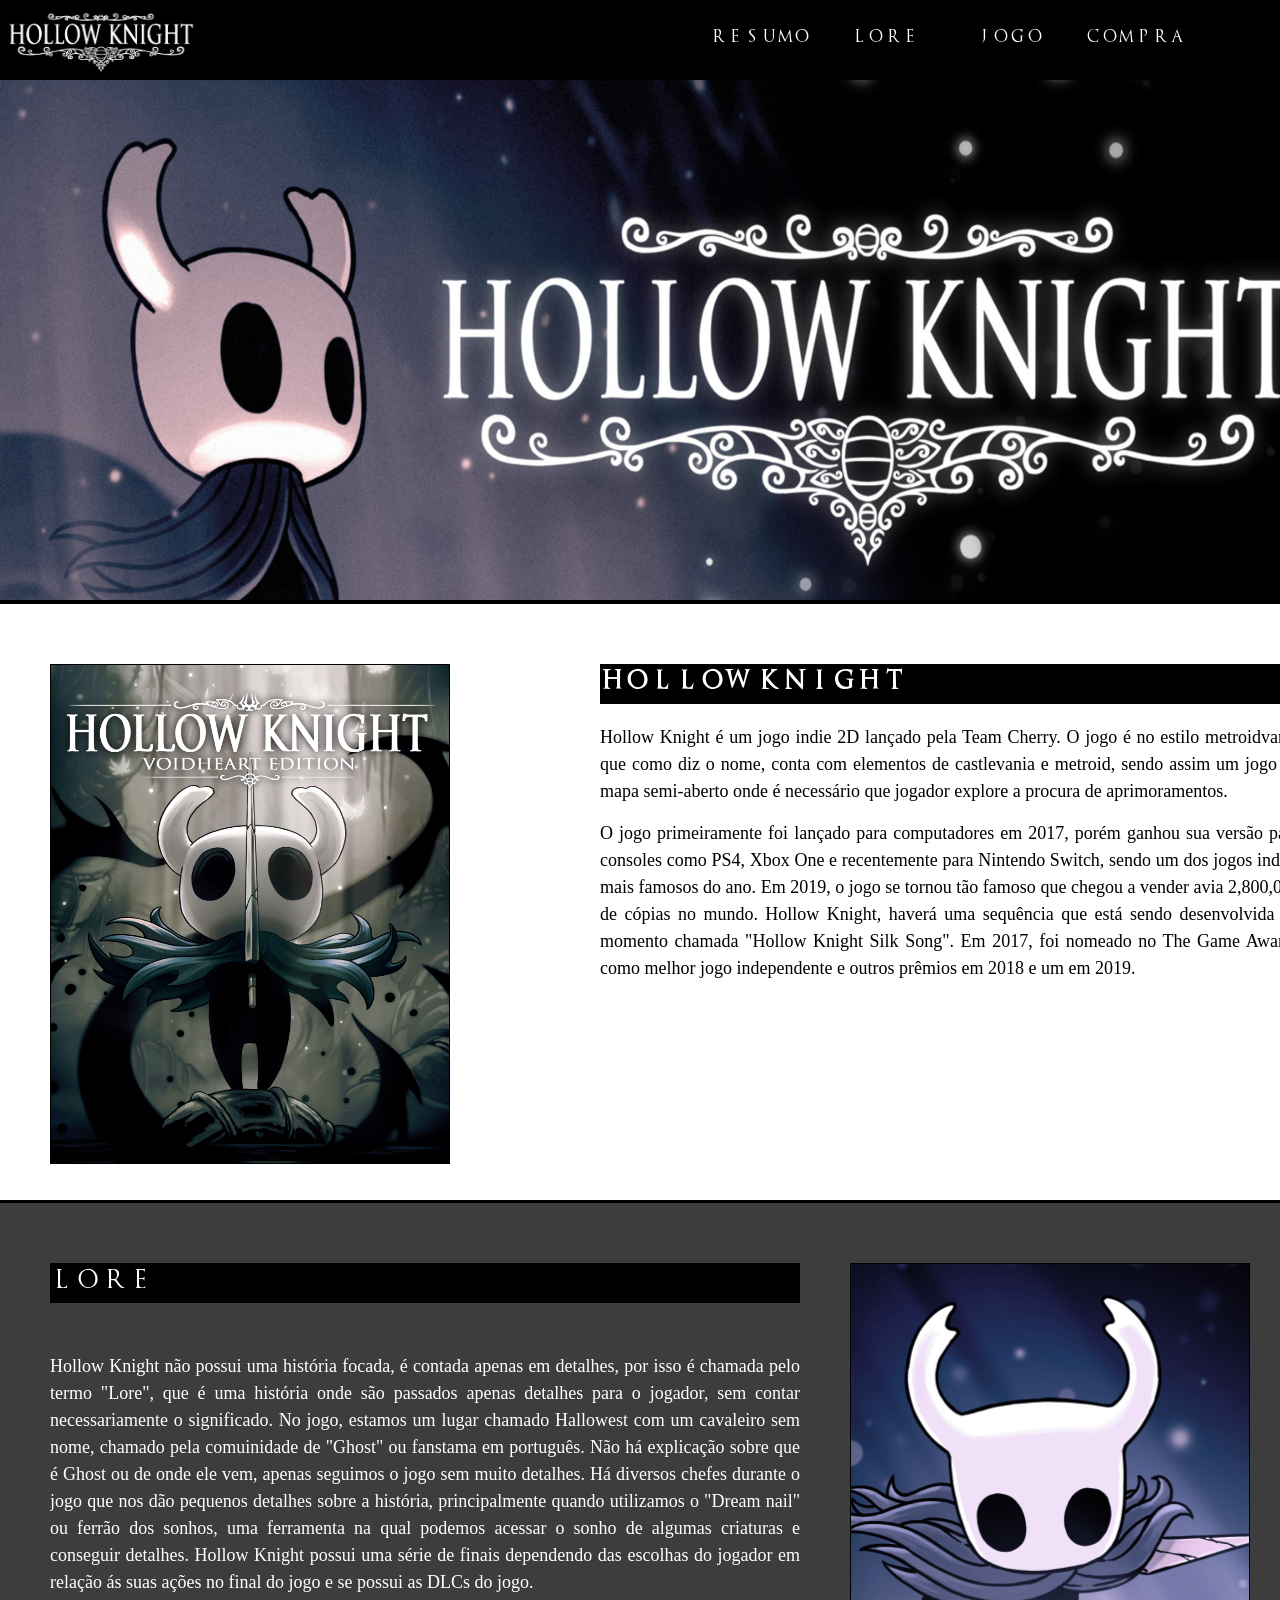
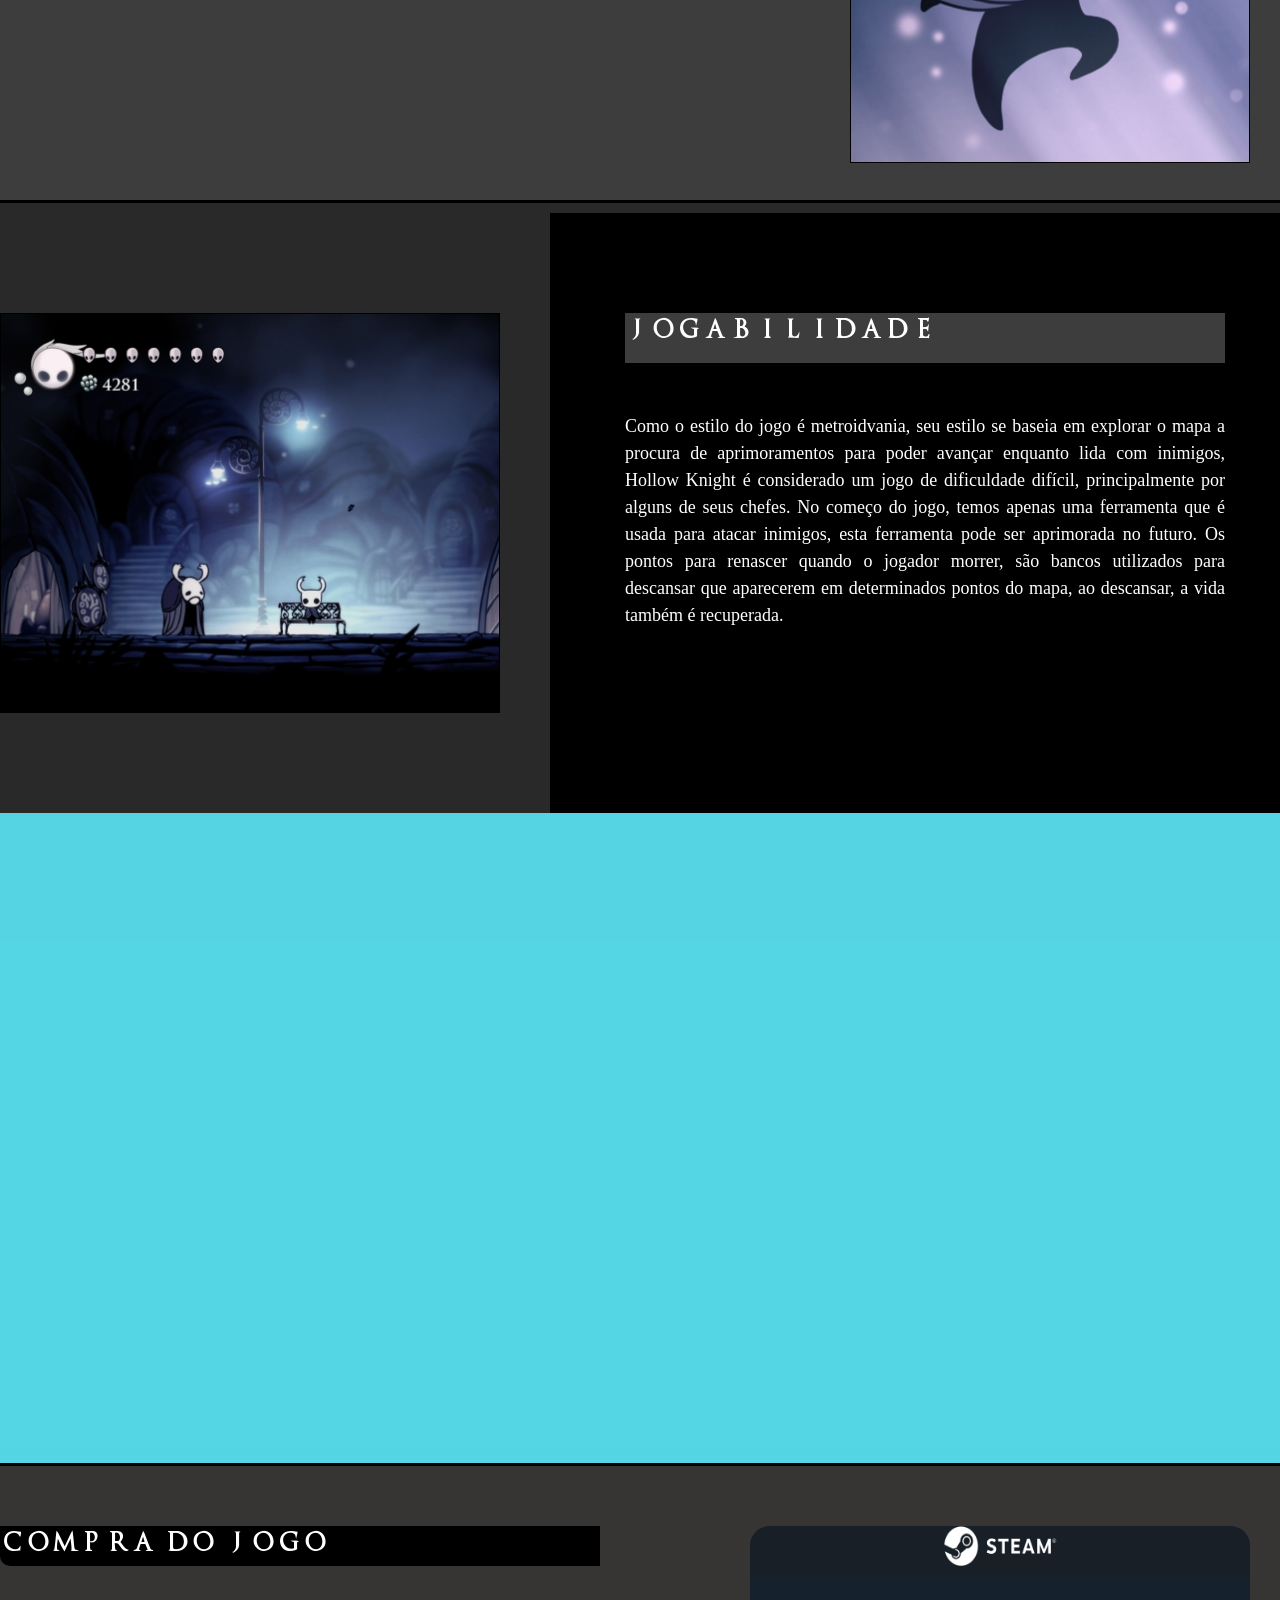
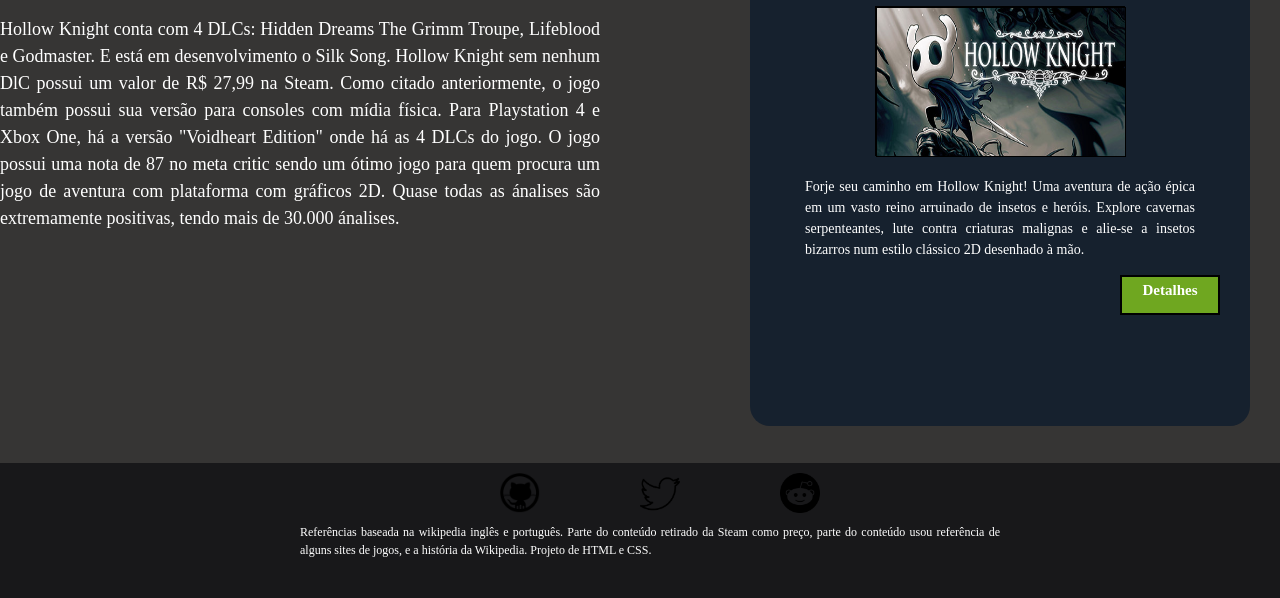
<file: index.html>
<!DOCTYPE html>
<html lang="pt-BR">
    <head>
        <title>Hollow Knight</title>
        <meta charset="utf-8">
        <link rel="stylesheet" type="text/css" href="CSS/style.css">
        <link rel="sortcut icon" href="imagens/ico.ico" type="image/x-icon" />
        <script src="js/jquery.js"></script>
        <script src="js/ancora.js"></script>
    </head>
    <body>
        <!--    SEÇÂO DO MENU   -->
        <header>
            <div class="conteudo centerObj">
                <div id="logo">
                    <a href="#primeiroBanner" class="fullImg">
                        <img src="imagens/logo.png" class="fullImg" alt="Logo">
                    </a>
                </div>
                <nav id="menus">
                    <ul id="menu">
                        <li class="menuItens">
                            <a href="#sobre">
                                resumo
                            </a>
                        </li>
                        <li class="menuItens">
                            <a href="#historia">
                                lore
                            </a>
                        </li>
                        <li class="menuItens">
                            <a href="#jogabilidade">
                                jogo
                            </a>
                        </li>
                        <li class="menuItens">
                            <a href="#compra">
                                compra
                            </a>
                        </li>
                    </ul>
                </nav>
            </div>
        </header>
        <!--  SEÇÃO DO BANNER   -->
        <div id="primeiroBanner" class="backgroundImg">
            
        </div>
        <!--  SEÇÃO DO CONTEUDO  -->
        <div id="sobre" class="alturaAutomatica" >
            <div class="conteudo centerObj">
                <div id="sobreImg">
                    <img src="imagens/imagem1.jpg" class="fullImg" alt="Ilustração do jogo">
                </div>
                <section id="sobreTexto">
                    <h2>
                        hollow knight
                    </h2>
                    <p>
                        Hollow Knight é um jogo indie 2D lançado pela Team Cherry. O jogo é no estilo metroidvania que como diz o nome, conta com elementos de castlevania e metroid, sendo assim um jogo de mapa semi-aberto onde é necessário que jogador explore a procura de aprimoramentos.
                    </p>
                    <p>
                        O jogo primeiramente foi lançado para computadores em 2017, porém ganhou sua versão para consoles como PS4, Xbox One e recentemente para Nintendo Switch, sendo um dos jogos indies mais famosos do ano. Em 2019, o jogo se tornou tão famoso que chegou a vender avia 2,800,000 de cópias no mundo. Hollow Knight, haverá uma sequência que está sendo desenvolvida no momento chamada "Hollow Knight Silk Song". Em 2017, foi nomeado no The Game Awards como melhor jogo independente e outros prêmios em 2018 e um em 2019. 
                    </p>
                </section>
            </div>
        </div>
        
        <!--  SEÇÃO HISTÓRIA  -->
        <div id="historia" class="alturaAutomatica">
            <div class="conteudo centerObj">
                <section id="historiaTexto">
                    <h2>lore</h2>

                    <p>
                        Hollow Knight não possui uma história focada, é contada apenas em detalhes, por isso é chamada pelo termo "Lore", que é uma história onde são passados apenas detalhes para o jogador, sem contar necessariamente o significado. No jogo, estamos um lugar chamado Hallowest com um cavaleiro sem nome, chamado pela comuinidade de "Ghost" ou fanstama em português. Não há explicação sobre que é Ghost ou de onde ele vem, apenas seguimos o jogo sem muito detalhes. Há diversos chefes durante o jogo que nos dão pequenos detalhes sobre a história, principalmente quando utilizamos o "Dream nail" ou ferrão dos sonhos, uma ferramenta na qual podemos acessar o sonho de algumas criaturas e conseguir detalhes. Hollow Knight possui uma série de finais dependendo das escolhas do jogador em relação ás suas ações no final do jogo e se possui as DLCs do jogo.
                    </p>
                </section>
                <div id="historiaImagem">
                    <img src="imagens/historia.jpg" class="fullImg" alt="Ilustração de Hollow Knight.">
                </div>
            </div>
        </div>
        
        
        <!-- SEÇÃO JOGABILIDADE -->
        <div id="jogabilidade" class="alturaAutomatica">
            <div class="conteudo centerObj">
                <div id="jogabilidadeImagem">
                    <img src="imagens/jogabilidade.jpg" class="fullImg" alt="Ilustração da jogabilidade">
                </div>
                <div id="jogabilidadeTexto">
                    <section id="jogabilidadeTextoContainer" class="centerObj alturaAutomatica">
                        <h2>jogabilidade</h2>
                        <p>
                            Como o estilo do jogo é metroidvania, seu estilo se baseia em explorar o mapa a procura de aprimoramentos para poder avançar enquanto lida com inimigos, Hollow Knight é considerado um jogo de dificuldade difícil, principalmente por alguns de seus chefes. No começo do jogo, temos apenas uma ferramenta que é usada para atacar inimigos, esta ferramenta pode ser aprimorada no futuro. Os pontos para renascer quando o jogador morrer, são bancos utilizados para descansar que aparecerem em determinados pontos do mapa, ao descansar, a vida também é recuperada.
                        </p>
                    </section>
                </div>
            </div>
        </div>
        
        <!--  Seção do segundo banner -->
        <div id="segundoBanner" class="backgroundImg">
        
        </div>
        
        <!-- Seção da compra -->
        <div id="compra">
            <div class="conteudo centerObj">
                <div id="compraTexto">
                    <h2>compra do jogo</h2>
                    
                    <p>
                        Hollow Knight conta com 4 DLCs: Hidden Dreams The Grimm Troupe, Lifeblood e Godmaster. E está em desenvolvimento o Silk Song. Hollow Knight sem nenhum DlC possui um valor de R$ 27,99 na Steam. Como citado anteriormente, o jogo também possui sua versão para consoles com mídia física. Para Playstation 4 e Xbox One, há a versão "Voidheart Edition" onde há as 4 DLCs do jogo. O jogo possui uma nota de 87 no meta critic sendo um ótimo jogo para quem procura um jogo de aventura com plataforma com gráficos 2D. Quase todas as ánalises são extremamente positivas, tendo mais de 30.000 ánalises.     
                    </p>
                </div>
                <aside>
                    <div id="compraIcone">
                        <img src="imagens/compraIcone.png" alt="Logo da Steam">
                    </div>
                    <div id="logoDoJogo" class="centerObj">
                        <img src="imagens/compra.jpg" class="fullImg" alt="Ilustração do jogo na Steam">
                    </div>
                    <p class="centerObj">
                        Forje seu caminho em Hollow Knight! Uma aventura de ação épica em um vasto reino arruinado de insetos e heróis. Explore cavernas serpenteantes, lute contra criaturas malignas e alie-se a insetos bizarros num estilo clássico 2D desenhado à mão. 
                    </p>
                    <a href="https://store.steampowered.com/app/367520/Hollow_Knight/">
                         <div id="compraButton">
                            <h6>
                                Detalhes
                            </h6>
                        </div>
                    </a>
                </aside>
            </div>
        </div>
        
        <!--Seção do rodapé  -->
        <footer>
            <div class="conteudo centerObj">
                <div id="redesLinha" class="centerObj">
                    <div class="redeSociais">
                        <a href="https://github.com/Yukikuroshiro" class="iconeImg">
                            <img src="imagens/icone1.png" class="iconeImg" alt="Logo do Github">
                        </a>
                    </div>
                    <div class="redeSociais">
                        <a href="https://twitter.com/Gabs_n_n" class="iconeImg">
                            <img src="imagens/icone2.png" class="iconeImg"  alt="Logo do Twitter">
                        </a>
                    </div>
                    <div class="redeSociais">
                        <a href="https://www.reddit.com/user/Gabs_n-n" class="iconeImg">
                            <img src="imagens/icone3.png" class="iconeImg"  alt="Logo do Reddit">
                        </a>
                    </div>
                </div>
                <p id="rodapeTexto" class="centerObj">
                    Referências baseada na wikipedia inglês e português. Parte do conteúdo retirado da Steam como preço, parte do conteúdo usou referência de alguns sites de jogos, e a história da Wikipedia. Projeto de HTML e CSS.
                </p>
            </div>
        </footer>
    </body>
</html>
</file>
<file: CSS/style.css>
@font-face{
    font-family: Trajanus;
    src: url(../fonts/TrajanusBricks.ttf);
}
*{
    margin: 0px;
    padding: 0px;
    box-sizing: border-box;
    
}
a:active{
    color: #000000;
    text-decoration: none;
    
}
a:link{
    color: #ffffff;
    text-decoration: none;
    
}
a:link:hover{
    color: #000000;
    text-decoration: none;
    
}
a:visited{
    color: #000000;
    text-decoration: none;
    
}

/*CLASSES GLOBAIS DO SITE*/
.conteudo{
    width: 1300px;
    height: inherit; 
    padding-top: 10px;
}
.backgroundImg{
    background-repeat: no-repeat;
    background-position: center;
    background-size: cover;
    background-attachment: fixed;
}

/*Centraliza um elemento HTML no meio da tela*/
.centerObj{
    margin-left: auto;
    margin-right: auto;
    
}
.fullImg{
    height: inherit;
    width: inherit;
    border: solid  black 1px;
}
/*Prende os elementos para não se alterarem com o zoom*/
.alturaAutomatica{
    height: auto;
    overflow: hidden;
}
/*Padronização das tags*/
h1, h2{
    font-family: Trajanus;
    font-size: 28px;
    color: #000000;
    width: 100%;
    height: 50px;
    letter-spacing: 2px;
    margin-bottom: 20px;
    text-align: left;
    text-transform: lowercase;
}
p{
    font-family: verdana;
    font-size: 18px;
    color: #000000;
    line-height: 1.5;
    text-align: justify;
    margin-bottom: 15px;
}

h2{
    font-size: 24px;
    text-transform: none;
 }

/*SEÇÃO DO HEADER*/
header{
    width: 100%;
    height: 80px;
    background-color: RGBA(0,0,0,1);
    position: fixed;
}
#logo{
    height: 65px;
    width: 200px;
    float: left;
}
#logo:hover{
    background-size: cover;
    border-radius: 20px;
    cursor: pointer;
    transition: 0.3s;
}
#menus{
    width: 600px;
    height: 60px;
    float: right;
}
#menu{
    width: 500px;
    height: 60px;     
}

.menuItens{
    width: 120px;
    height: 50px;
    float: left;
    margin-right: 5px;
    text-align: center;
    padding-top: 15px;
    font-family: Trajanus;
    font-size: 16px;
    letter-spacing: 1px;
    color: #ffffff;
    list-style: none;
    list-style-position: inside;
    text-transform: lowercase;
}

.menuItens:hover{
    background-color: white;
    cursor: pointer;
    color: #000000;
    border-radius: 20px;
    transition: 0.5s;
    font-weight: bold;
}


/*SEÇÃO DO BANNER*/
#primeiroBanner{
    width: 100%;
    height: 600px;
    background-color: RGBA(13, 196, 217,0.7);
    background-image: url(../imagens/banner.jpg);
    padding-top: 350px;
}

/*SEÇÃO DO CONTEUDO*/
#sobre{
    width: 100%;
    min-height: 600px;
    background-color: #ffffff;
    border-top: solid 4px #000000;
}
#sobreImg{
    margin-left: 50px;
    height: 500px;
    width: 400px;
/*    background-color: aquamarine;*/
    margin-top: 50px;
    float: left;
}
#sobreTexto{
    min-height: 500px;
    overflow: hidden;
    width: 700px;
/*    background-color: olivedrab;*/
    margin-top: 50px;
    margin-left: 150px;
    float: left;
}
#sobreTexto h2{
    width: 100%;
    height: 40px;
    background-color: #000000;
    color: #ffffff;
    font-weight: normal;
    letter-spacing: 1px;
    font-weight: bold;
}

/*SEGUNDA LINHA, SEÇÃO DA HISTÓRIA*/

#historia{
    width: 100%;
    min-height: 600px;
    background-color: #3d3d3d;
    padding-top: 50px;
    border-top: solid 3px #000000;
}
#historiaTexto{
    width: 750px;
    min-height: 500px;
    overflow: hidden;
    /*background-color: ghostwhite;*/
    margin-left: 50px;
    float: left;
}
#historiaTexto h2{
    width: 100%;
    height: 40px;
    margin-bottom: 50px;
    background-color: #000000;
    color: #ffffff;
    font-weight: normal;
}
#historiaTexto p{
    color: #ffffff;
}
#historiaImagem{
    width: 400px;
    height: 500px;
    margin-left: 50px;
/*    background-color: darkslategrey;*/
    float: left;
}

/* SEÇÃO JOGABILIDADE*/

#jogabilidade{
    width: 100%;
    min-height: 600px;
    background-color: #292929;
    border-top: solid 3px #000000;
}
#jogabilidadeImagem{
    width: 500px;
    height: 600px;
    float: left;
}
#jogabilidadeImagem img{
    width: 500px;
    height: 400px;
/*    background-color: aqua;*/
    margin-top: 100px;
}
#jogabilidadeTexto{
    width: 750px;
    min-height: 600px;
    overflow: hidden;
    margin-left: 50px;
    float: left;
    background-color: #000000;
}
#jogabilidadeTextoContainer{
    height: 400px;
    width: 600px;
    margin-top: 100px;
}
#jogabilidadeTextoContainer h2{
    background-color: #3d3d3d;
    color: #ffffff;
    margin-bottom: 50px;
}
#jogabilidadeTextoContainer p{
    color: #ffffff;
}
#segundoBanner{
    width: 100%;
    height: 650px;
    background-color: RGBA(13, 196, 217,0.7);
    background-image: url(../imagens/banner2.jpg);
    padding-top: 350px;
}

/*Seção da compra*/

#compra{
    width: 100%;
    min-height: 600px;
    overflow: hidden;
    background-color: #363534;
    padding-top: 50px;
    border-top: solid 3px #000000;
}

#compraTexto{
    min-height: 500px;
    overflow: hidden;
    width: 600px;
    float: left;
}
#compraTexto h2{
    width: 100%;
    height: 40px;
    background-color: #000000;
    color: #ffffff;
    margin-bottom: 50px;
    border-bottom-left-radius: 10px;
}
#compraTexto p{
    color: #ffffff;
}
aside{
    width: 500px;
    min-height: 500px;
    overflow: hidden;
    background-color: #16212e;
    float: left;
    margin-left: 150px;
    text-align: center;
    border-radius: 20px;
}
#logoDoJogo{
    margin-top: 30px;
    width: 250px;
    height: 150px;
    border: solid 1px #000000;
}
#compraIcone{
    height: 50px;
    width: 100%;
    background-color: #181f27;
    text-align: center;
    border-top-left-radius: 20px;
}
#compraIcone img{
    width: 150px;
    height: 40px;
    margin-bottom: 30px;
}
aside p{
    font-size: 14px;
    width: 450px;
    padding-top: 20px;
    padding-left: 30px;
    padding-right: 30px;
    color: #ffffff; 
}
#compraButton{
    margin-left: auto;
    margin-right: 30px;
    background-color:#6fa720;
    width: 100px;
    height: 40px;
    border: solid 2px #000000; 
}
#compraButton:hover{
    background-color: #daebbe;
    cursor: pointer;
    width: 105px;
    height: 45px;
    transition: 0.3s;
    border-radius: 10px;
}
#compraButton h6{
    font-family: verdana;
    color: #ffffff;
    font-size: 15px;
    margin-top: 5px;
}

/*SEção do rodapé*/
footer{
    width: 100%;
    min-height:100px;
    overflow: hidden;
    background-color: #18181a;
}
#redesLinha{
    width: 500px;
    height: 50px;
}
.redeSociais{
    float: left;
    margin-left: 100px;
    height: 40px;
    width: 40px;
}
.iconeImg{
    width: inherit;
    height: inherit;
}
.iconeImg img:hover{
    background-color: #ffffff;
    width: 50px;
    height: 50px;
    transition: 0.1s;
    border-radius: 50px;
    border: solid #000000 2px; 
}
#rodapeTexto{
    font-size: 12px;
    color: #ffffff;
    width: 700px;
    height: 60px;
}
</file>
